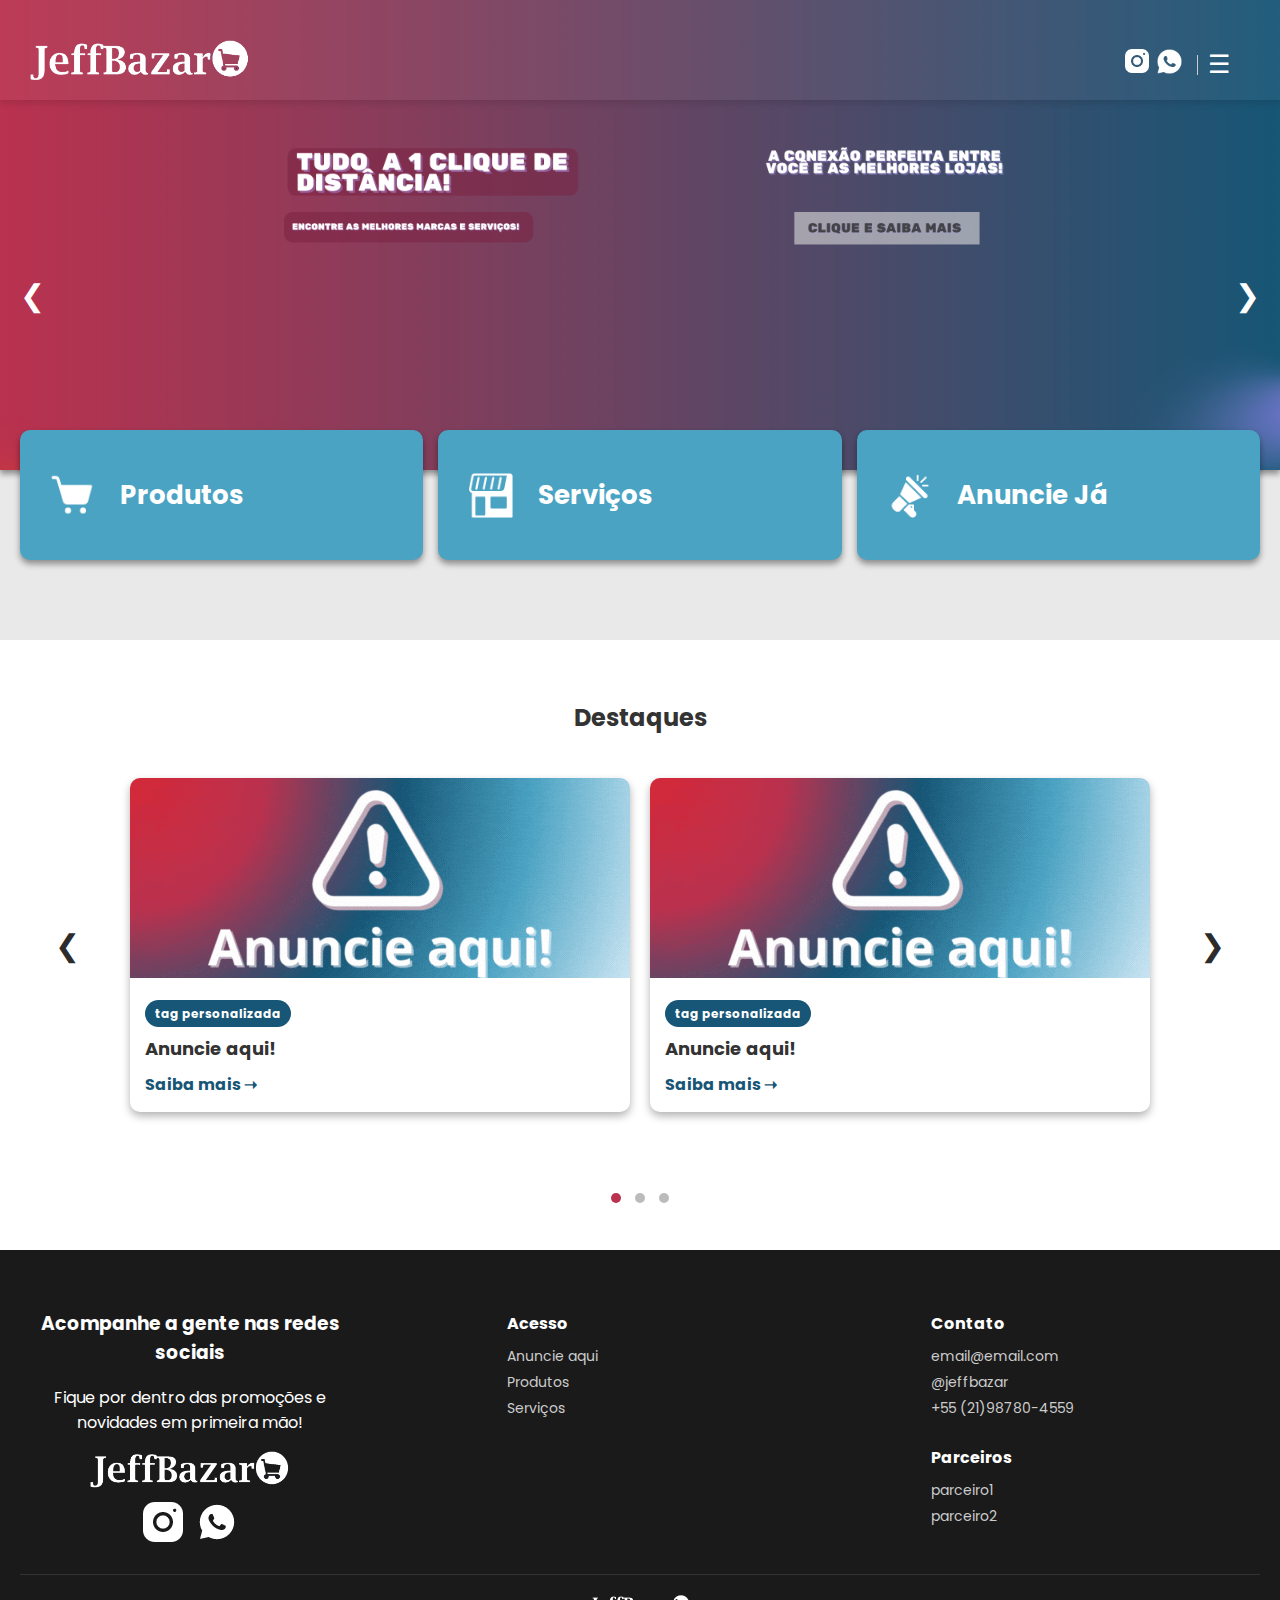
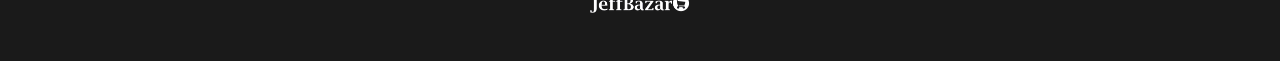
<file: index.html>
<!DOCTYPE html>
<html lang="pt-br">
<head>
    <!-- Configuração de codificação e responsividade -->
    <meta charset="UTF-8">
    <meta name="viewport" content="width=device-width, initial-scale=1.0">
    <title>Landing Page - Jeff Bazar</title>

    <!-- Link para o CSS externo -->
    <link rel="stylesheet" href="style.css">

    <!-- Fonte Poppins do Google Fonts -->
    <link href="https://fonts.googleapis.com/css2?family=Poppins:wght@300;400;500;600;700&display=swap" rel="stylesheet">

    <!-- Script JavaScript carregado de forma assíncrona (após o HTML) -->
    <script defer src="script.js"></script>
</head>
<body>

    <!-- Menu lateral (sidebar) -->
    <div class="sidebar" id="sidebar">
        <img src="imagens/logo.png" alt="Plaza Logo" style="width: 150px; height: auto;">
        <h2>Menu</h2>

        <!-- Botão para fechar o menu lateral -->
        <button class="close-btn" onclick="toggleSidebar()">✖</button>

        <!-- Links do menu lateral -->
        <ul>
            <li><a href="produtos.html">Produtos</a></li>
            <li><a href="servicos.html">Serviços</a></li>
            <li><a href="https://wa.me/5521987804559" target="_blank">Anuncie Aqui</a></li>
        </ul>
    </div>

    <!-- Cabeçalho principal com logo, redes sociais e botão de menu -->
    <header>
        <div class="transparent">
            <div class="header-container">
                <!-- Logo do topo -->
                <div class="logo">
                    <img class="logo1" src="imagens/logobranca.png" alt="Plaza Logo">
                </div>

                <!-- Ícones do topo (Instagram, WhatsApp, Menu) -->
                <div class="header-icons">
                    <a href="https://www.instagram.com/" target="_blank">
                        <img src="imagens/Instagram.png" alt="Instagram" class="icon-header" style="width: 30px; height: 30px;">
                    </a>
                    <a href="https://wa.me/5521987804559" target="_blank">
                        <img src="imagens/WhatsApp.png" alt="WhatsApp" class="icon-header" style="width: 35px; height: 35px;">
                    </a>
                    <div class="divider"></div>
                    <span class="menu-icon" onclick="toggleSidebar()">☰</span>
                </div> 
            </div>
        </div>

        <!-- Banner com carrossel de imagens -->
        <div id="banner-container">
            <section id="banner">
                <div class="carousel">
                    <!-- Botão anterior -->
                    <button class="prev">&#10094;</button>

                    <!-- Slides do banner -->
                    <div class="slide active">
                        <img src="imagens/banner1.png">
                    </div>
                    <div class="slide">
                        <img src="imagens/banner2.png">
                    </div>
                    <div class="slide">
                        <img src="imagens/banner3.png">
                    </div>

                    <!-- Botão próximo -->
                    <button class="next">&#10095;</button>
                </div>
            </section>
        </div>    
    </header>  

    <!-- Conteúdo principal -->
    <main>
        <!-- (Espaço reservado para clima, se for usar JavaScript futuramente) -->
        <section id="weather-status"></section>

        <!-- Seção com links rápidos para páginas -->
        <section id="quick-links">            
            <a href="produtos.html" class="link-card">
                <img src="imagens/Shopping Cart.png" alt="Produtos" class="icon-quick-links">
                <span class="link-text">Produtos</span>
            </a>
            
            <a href="servicos.html" class="link-card">
                <img src="imagens/Shop.png" alt="Serviços" class="icon-quick-links">
                <span class="link-text">Serviços</span>
            </a>
            
            <a href="https://wa.me/5521987804559" class="link-card" target="_blank">
                <img src="imagens/Speaker.png" alt="Anuncie Já" class="icon-quick-links">
                <span class="link-text">Anuncie Já</span>
            </a>
        </section>
    </main>

    <!-- Seção de destaques (ex: promoções ou campanhas) -->
    <section id="highlights">
        <h2>Destaques</h2>
      
        <div class="highlights-container">
          <!-- Botão anterior -->
          <button class="prev-highlights">&#10094;</button>
      
          <!-- Slide 1 -->
          <div class="highlight-slide active">
            <div class="highlight-card">
              <img src="imagens/anuncie.gif" alt="Promoção 1">
              <div class="highlight-info">
                <span class="tag">tag personalizada</span>
                <h3>Anuncie aqui!</h3>
                <a href="#">Saiba mais ➝</a>
              </div>
            </div>
      
            <div class="highlight-card">
              <img src="imagens/anuncie.gif" alt="Promoção 2">
              <div class="highlight-info">
                <span class="tag">tag personalizada</span>
                <h3>Anuncie aqui!</h3>
                <a href="#">Saiba mais ➝</a>
              </div>
            </div>
          </div>
      
          <!-- Slide 2 -->
          <div class="highlight-slide">
            <div class="highlight-card">
              <img src="imagens/anuncie.gif" alt="Benefícios">
              <div class="highlight-info">
                <span class="tag">tag personalizada</span>
                <h3>Anuncie aqui!</h3>
                <a href="#">Saiba mais ➝</a>
              </div>
            </div>
      
            <div class="highlight-card">
              <img src="imagens/anuncie.gif" alt="JBL Promoção">
              <div class="highlight-info">
                <span class="tag">tag personalizada</span>
                <h3>Anuncie aqui!</h3>
                <a href="#">Saiba mais ➝</a>
              </div>
            </div>
          </div>
      
          <!-- Slide 3 -->
          <div class="highlight-slide">
            <div class="highlight-card">
              <img src="imagens/anuncie.gif" alt="JBL Promoção">
              <div class="highlight-info">
                <span class="tag">tag personalizada</span>
                <h3>Anuncie aqui!</h3>
                <a href="#">Saiba mais ➝</a>
              </div>
            </div>
      
            <div class="highlight-card">
              <img src="imagens/anuncie.gif" alt="JBL Promoção">
              <div class="highlight-info">
                <span class="tag">tag personalizada</span>
                <h3>Anuncie aqui!</h3>
                <a href="#">Saiba mais ➝</a>
              </div>
            </div>
          </div>
      
          <!-- Botão próximo -->
          <button class="next-highlights">&#10095;</button>
        </div>
      
        <!-- Dots de navegação -->
        <div class="dots-container">
          <span class="dot active"></span>
          <span class="dot"></span>
          <span class="dot"></span>
        </div>
      </section>
      
    
    <!-- Rodapé do site -->
    <footer>
        <div class="footer-container">

            <!-- Coluna com redes sociais -->
            <div class="footer-social">
                <h3>Acompanhe a gente nas redes sociais</h3>
                <p>Fique por dentro das promoções e novidades em primeira mão!</p>
                <div class="social-icons">
                    <img src="imagens/logobranca.png" alt="logo"><br>
                    <img src="imagens/Instagram.png" alt="Instagram" style="width: 50px; height: 50px;">
                    <img src="imagens/WhatsApp.png" alt="TikTok" style="width: 50px; height: 50px;">
                </div>
            </div>

            <!-- Coluna com links úteis -->
            <div class="footer-links">
                <div class="column">
                    <h4>Acesso</h4>
                    <a href="https://wa.me/5521987804559"  target="_blank">Anuncie aqui</a>
                    <a href="produtos.html">Produtos</a>
                    <a href="servicos.html">Serviços</a>
                    <a href="#"></a>
                </div>

                <div class="column">
                    <h4>Contato</h4> 
                    <a href="#">email@email.com</a>
                    <a href="#">@jeffbazar</a>
                    <a href="#">+55 (21)98780-4559</a>

                    <h4>Parceiros</h4>
                    <a href="#">parceiro1</a>
                    <a href="#">parceiro2</a>
                </div>
            </div>
        </div>

        <!-- Base do rodapé com logo da empresa -->
        <div class="footer-bottom">
            <img src="imagens/logobranca.png" alt="Allos Logo">
        </div>
    </footer>
    
</body>
</html>
</file>
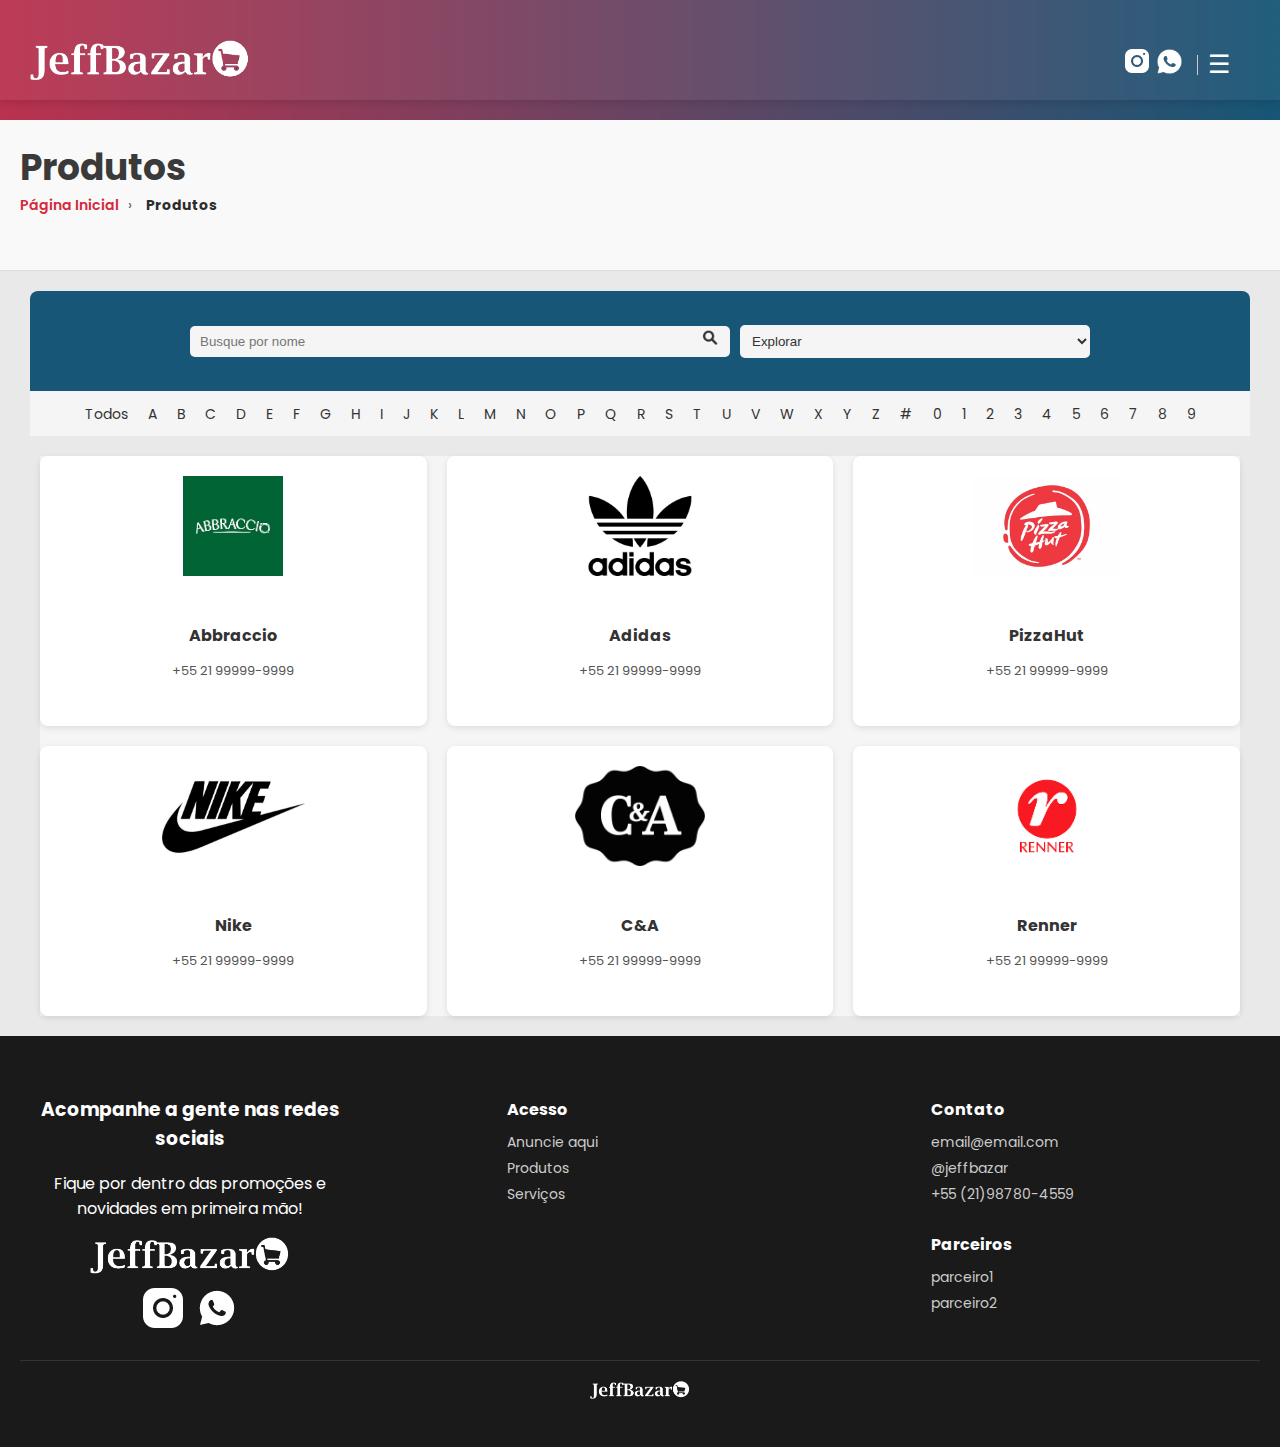
<file: produtos.html>
<!DOCTYPE html>
<html lang="pt-br">
<head>
    <!-- Metadados da página -->
    <meta charset="UTF-8">
    <meta name="viewport" content="width=device-width, initial-scale=1.0">
    <title>Landing Page - Jeff Bazar</title>

    <!-- Importação de CSS e fontes -->
    <link rel="stylesheet" href="style.css">
    <link href="https://fonts.googleapis.com/css2?family=Poppins:wght@300;400;500;600;700&display=swap" rel="stylesheet">

    <!-- Script JS adicionado com defer para carregar após o HTML -->
    <script defer src="script.js"></script>
</head>
<body>

  <!-- Sidebar lateral com menu e botão de fechar -->
  <div class="sidebar" id="sidebar">
    <img  src="imagens/logo.png" alt="Plaza Logo" style="width: 150px; height: auto;">
    <h2>Menu</h2>
    <button class="close-btn" onclick="toggleSidebar()">✖</button>
    <ul>
        <li><a href="produtos.html">Produtos</a></li>
        <li><a href="servicos.html">Serviços</a></li>
        <li><a href="https://wa.me/5521987804559">Anuncie Aqui</a></li>
    </ul>
  </div>

  <!-- Início do cabeçalho com logo, ícones e menu -->
  <div class="header2">
    <div class="transparent">
        <div class="header-container">
            <div class="logo">
              <a href="index.html">
                <img class="logo1" src="imagens/logobranca.png" alt="Plaza Logo">
              </a>              
            </div>
            <div class="header-icons">
              <!-- Ícones de redes sociais -->
              <a href="https://www.instagram.com/" target="_blank">
                <img src="imagens/Instagram.png" alt="Instagram" class="icon-header" style="width: 30px; height: 30px;">
              </a>
              <a href="https://wa.me/5521987804559" target="_blank">
                <img src="imagens/WhatsApp.png" alt="WhatsApp" class="icon-header" style="width: 35px; height: 35px;">
              </a>
              <div class="divider"></div>
              <!-- Botão do menu lateral -->
              <span class="menu-icon" onclick="toggleSidebar()">☰</span>
            </div> 
        </div>
    </div> 
  </div>

  <!-- Breadcrumb / Caminho de navegação -->
  <div class="breadcrumb-section">
    <nav class="breadcrumb">
      <h1 class="page-title">Produtos</h1>
      <a href="index.html">Página Inicial</a> <span>›</span> <span class="active">Produtos</span>
    </nav>
  </div>
  
  <!-- Seção de filtros: busca e categorias -->
  <section class="lojas-filtro">
    <div class="container">
      <div class="dark-box">
        <div class="filtros">
          <!-- Campo de busca -->
          <div class="input-busca">
            <input id="searchInput" type="text" placeholder="Busque por nome" />
            <span class="icone-busca"><img src="imagens/lupa.png" alt="Buscar" style="width: 20px; height: 20px;"></span>
          </div>

          <!-- Filtro por canal -->
          <div class="select-canal">
            <select id="canalSelect">
              <!-- Adicione aqui os setores pro filtro -->
              <option value="">Explorar</option>
              <option value="esporte">Esporte e Lazer</option>
              <option value="comida">Alimentação</option>
              <option value="roupa">Moda</option>
            </select>
          </div>
        </div>
      </div>

      <!-- Filtro por letras -->
      <div class="letras-filtro">
        <span data-letter="*">Todos</span>
        <span data-letter="A">A</span>
        <span data-letter="B">B</span>
        <span data-letter="C">C</span>
        <span data-letter="D">D</span>
        <span data-letter="E">E</span>
        <span data-letter="F">F</span>
        <span data-letter="G">G</span>
        <span data-letter="H">H</span>
        <span data-letter="I">I</span>
        <span data-letter="J">J</span>
        <span data-letter="K">K</span>
        <span data-letter="L">L</span>
        <span data-letter="M">M</span>
        <span data-letter="N">N</span>
        <span data-letter="O">O</span>
        <span data-letter="P">P</span>
        <span data-letter="Q">Q</span>
        <span data-letter="R">R</span>
        <span data-letter="S">S</span>
        <span data-letter="T">T</span>
        <span data-letter="U">U</span>
        <span data-letter="V">V</span>
        <span data-letter="W">W</span>
        <span data-letter="X">X</span>
        <span data-letter="Y">Y</span>
        <span data-letter="Z">Z</span>
        <span data-letter="#">#</span>
        <span data-letter="0">0</span>
        <span data-letter="1">1</span>
        <span data-letter="2">2</span>
        <span data-letter="3">3</span>
        <span data-letter="4">4</span>
        <span data-letter="5">5</span>
        <span data-letter="6">6</span>
        <span data-letter="7">7</span>
        <span data-letter="8">8</span>
        <span data-letter="9">9</span>
      </div>
    </div> 
  </section>
  
  <!-- Grade de lojas (cards de empresas) -->
  <section class="store-grid" id="storeGrid">

    <!-- Cada loja como link clicável com dados para filtro, para alterar mude o href para o link desejado , 
     o data-name para a o nome da loja , e o data-canal para o filtro de setores -->
    
    <a href="https://www.abbraccio.com.br/" class="store-card" data-name="Abbraccio" data-canal="comida" target="_blank">
      <img src="imagens/abbraccio.png" alt="Abbraccio">
      <h3>Abbraccio</h3>
      <p class="decricao">+55 21 99999-9999</p>
    </a>


    <a href="https://www.adidas.com.br" class="store-card" data-name="Adidas" data-canal="esporte" target="_blank">
      <img src="imagens/adidas.jpeg" alt="Adidas">
      <h3>Adidas</h3>
      <p class="decricao">+55 21 99999-9999</p>
    </a>


    <a href="https://www.pizzahut.com.br" class="store-card" data-name="PizzaHut" data-canal="comida" target="_blank">
      <img src="imagens/pizza-hut.jpg" alt="PizzaHut">
      <h3>PizzaHut</h3>
      <p class="decricao">+55 21 99999-9999</p>
    </a>


    <a href="https://www.nike.com.br" class="store-card" data-name="Nike" data-canal="esporte" target="_blank">
      <img src="imagens/nike.jpg" alt="Nike">
      <h3>Nike</h3>
      <p class="decricao">+55 21 99999-9999</p>
    </a>


    <a href="https://www.cea.com.br" class="store-card" data-name="Cea" data-canal="roupa" target="_blank">
      <img src="imagens/cea.png" alt="C&A">
      <h3>C&A</h3>
      <p class="decricao">+55 21 99999-9999</p>
    </a>


    <a href="https://www.lojasrenner.com.br" class="store-card" data-name="Renner" data-canal="roupa" target="_blank">
      <img src="imagens/renner.png" alt="Renner">
      <h3>Renner</h3>
      <p class="decricao">+55 21 99999-9999</p>
    </a>
 
  </section>
  
  <!-- Rodapé com informações e redes sociais -->
  <footer>
    <div class="footer-container">
        <div class="footer-social">
            <h3>Acompanhe a gente nas redes sociais</h3>
            <p>Fique por dentro das promoções e novidades em primeira mão!</p>
            <div class="social-icons">
                <img src="imagens/logobranca.png" alt="logo"><br>
                <img src="imagens/Instagram.png" alt="Instagram" style="width: 50px; height: 50px;">
                <img src="imagens/WhatsApp.png" alt="TikTok" style="width: 50px; height: 50px;">
            </div>
        </div>

        <div class="footer-links">
            <div class="column">
              <h4>Acesso</h4>
              <a href="https://wa.me/5521987804559 "  target="_blank">Anuncie aqui</a>
              <a href="produtos.html">Produtos</a>
              <a href="servicos.html">Serviços</a>
              <a href="#"></a>
         </div>
            <div class="column">
                <h4>Contato</h4>
                <a href="#">email@email.com</a>
                <a href="#">@jeffbazar</a>
                <a href="#">+55 (21)98780-4559</a>
                <h4>Parceiros</h4>
                <a href="#">parceiro1</a>
                <a href="#">parceiro2</a>
            </div>
        </div>
    </div>

    <!-- Base do rodapé com logo -->
    <div class="footer-bottom">
        <img src="imagens/logobranca.png" alt="Allos Logo">
    </div>
  </footer>

</body>
</html>
</file>
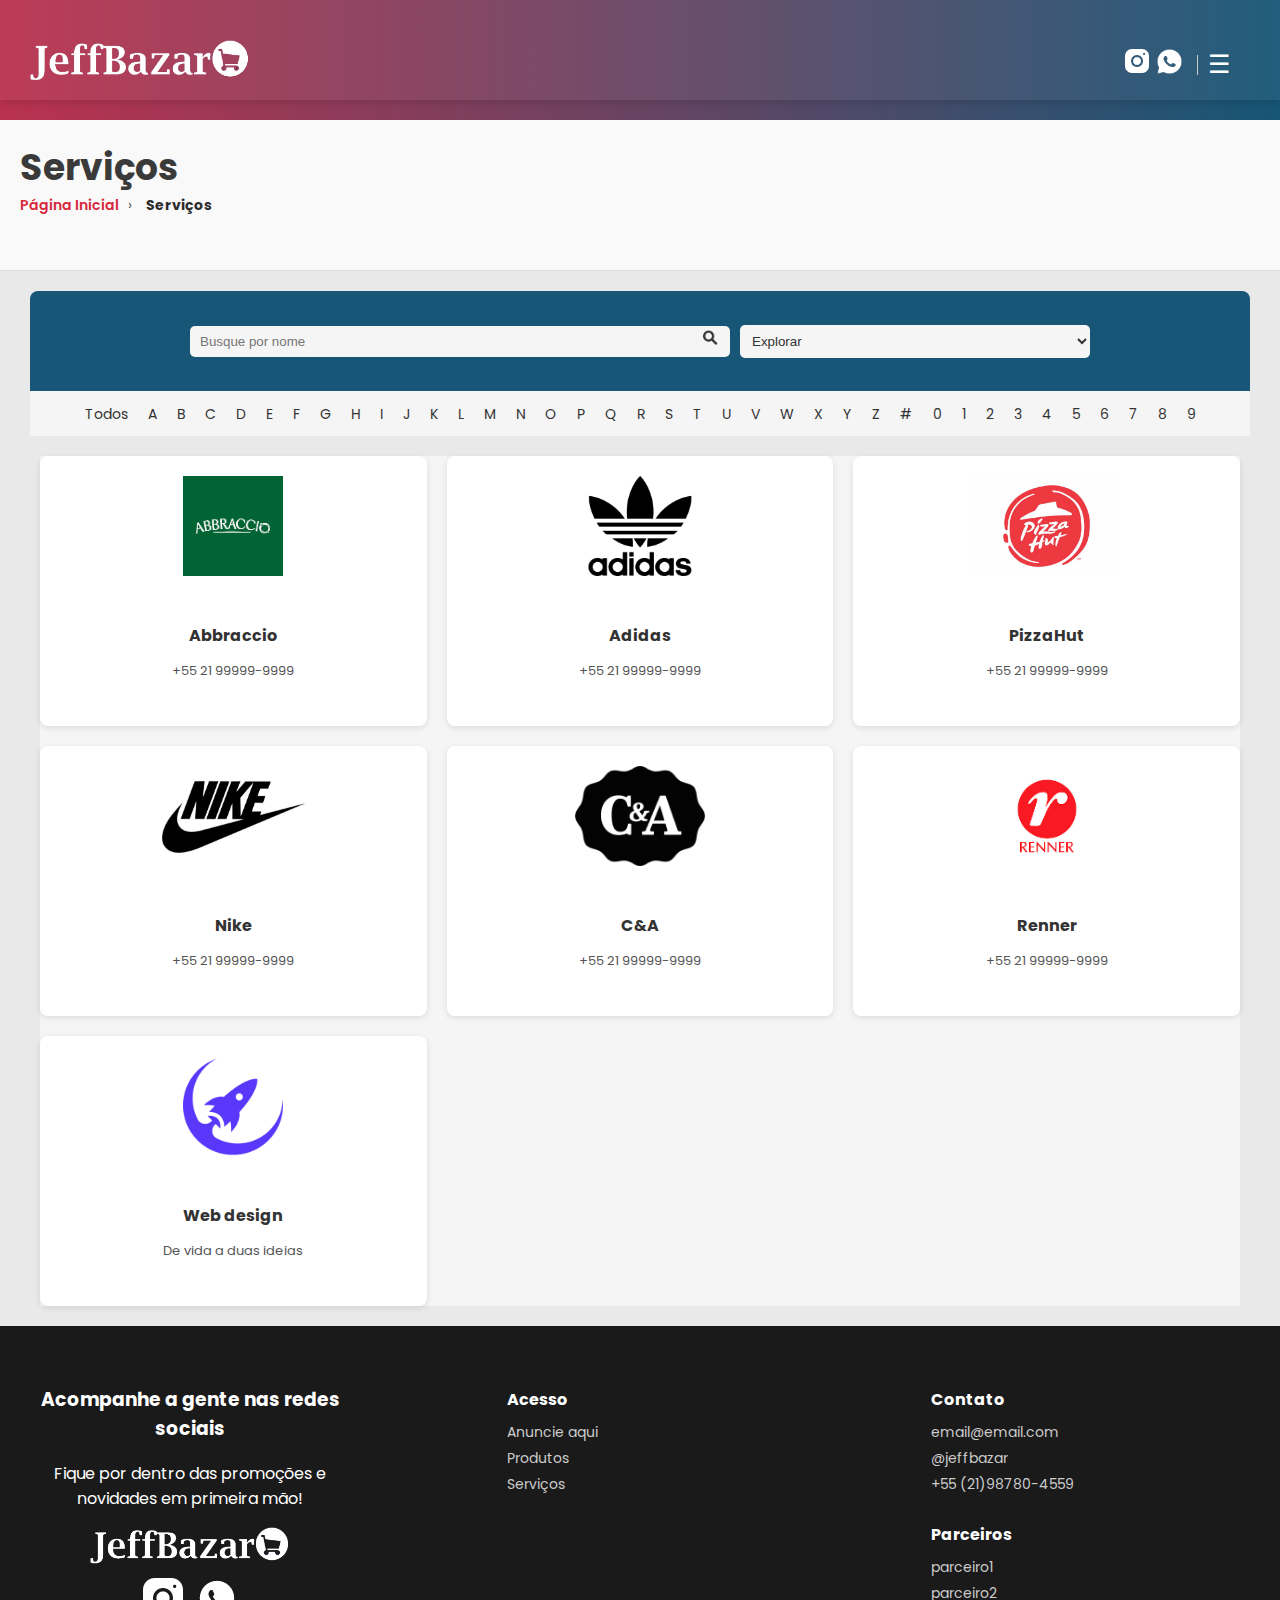
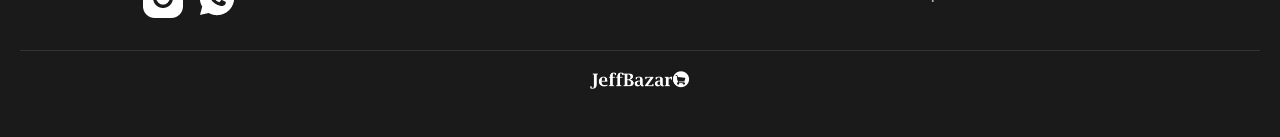
<file: servicos.html>
<!DOCTYPE html>
<html lang="pt-br">
<head>
    <!-- Configuração de codificação e viewport para responsividade -->
    <meta charset="UTF-8">
    <meta name="viewport" content="width=device-width, initial-scale=1.0">
    <title>Landing Page - Jeff Bazar</title>

    <!-- Link para o CSS principal -->
    <link rel="stylesheet" href="style.css">

    <!-- Fonte Poppins do Google Fonts -->
    <link href="https://fonts.googleapis.com/css2?family=Poppins:wght@300;400;500;600;700&display=swap" rel="stylesheet">

    <!-- Script JavaScript carregado após o HTML -->
    <script defer src="script.js"></script>
</head>
<body>

  <!-- Menu lateral (sidebar), inicialmente escondido -->
  <div class="sidebar" id="sidebar">
    <img src="imagens/logo.png" alt="Plaza Logo" style="width: 150px; height: auto;">
    <h2>Menu</h2>

    <!-- Botão para fechar o menu -->
    <button class="close-btn" onclick="toggleSidebar()">✖</button>

    <!-- Links do menu lateral -->
    <ul>
        <li><a href="produtos.html">Produtos</a></li>
        <li><a href="servicos.html">Serviços</a></li>
        <li><a href="https://wa.me/5521987804559">Anuncie Aqui</a></li>
    </ul>
  </div>

  <!-- Cabeçalho do site -->
  <div class="header2">
    <div class="transparent">
      <div class="header-container">

        <!-- Logo com link para a home -->
        <div class="logo">
          <a href="index.html">
            <img class="logo1" src="imagens/logobranca.png" alt="Plaza Logo">
          </a>
        </div>

        <!-- Ícones de redes sociais e menu -->
        <div class="header-icons">
          <a href="https://www.instagram.com/" target="_blank">
            <img src="imagens/Instagram.png" alt="Instagram" class="icon-header" style="width: 30px; height: 30px;">
          </a>
          <a href="https://wa.me/5521987804559" target="_blank">
            <img src="imagens/WhatsApp.png" alt="WhatsApp" class="icon-header" style="width: 35px; height: 35px;">
          </a>

          <!-- Divisor visual e botão de menu -->
          <div class="divider"></div>
          <span class="menu-icon" onclick="toggleSidebar()">☰</span>
        </div>
      </div>
    </div>
  </div>

  <!-- Caminho de navegação (breadcrumb) -->
  <div class="breadcrumb-section">
    <nav class="breadcrumb">
      <h1 class="page-title">Serviços</h1>
      <a href="index.html">Página Inicial</a> <span>›</span> <span class="active">Serviços</span>
    </nav>
  </div>

  <!-- Seção com filtros de busca -->
  <section class="lojas-filtro">
    <div class="container">
      <div class="dark-box">
        <div class="filtros">

          <!-- Campo de busca por texto -->
          <div class="input-busca">
            <input id="searchInput" type="text" placeholder="Busque por nome" />
            <span class="icone-busca"><img src="imagens/lupa.png" alt="Buscar" style="width: 20px; height: 20px;"></span>
          </div>

          <!-- Seleção por categoria (canal) -->
          <div class="select-canal">
            <!-- Adicione aqui os setores pro filtro, value é a tag pro filtro -->
            <select id="canalSelect">
              <option value="">Explorar</option>
              <option value="esporte">Esporte e Lazer</option>
              <option value="comida">Alimentação</option>
              <option value="roupa">Moda</option>
              <option value="tec">Tecnologia</option>
            </select>
          </div>
        </div>
      </div>

      <!-- Filtro por letra inicial -->
      <div class="letras-filtro">
        <span data-letter="*">Todos</span>
        <span data-letter="A">A</span>
        <span data-letter="B">B</span>
        <span data-letter="C">C</span>
        <span data-letter="D">D</span>
        <span data-letter="E">E</span>
        <span data-letter="F">F</span>
        <span data-letter="G">G</span>
        <span data-letter="H">H</span>
        <span data-letter="I">I</span>
        <span data-letter="J">J</span>
        <span data-letter="K">K</span>
        <span data-letter="L">L</span>
        <span data-letter="M">M</span>
        <span data-letter="N">N</span>
        <span data-letter="O">O</span>
        <span data-letter="P">P</span>
        <span data-letter="Q">Q</span>
        <span data-letter="R">R</span>
        <span data-letter="S">S</span>
        <span data-letter="T">T</span>
        <span data-letter="U">U</span>
        <span data-letter="V">V</span>
        <span data-letter="W">W</span>
        <span data-letter="X">X</span>
        <span data-letter="Y">Y</span>
        <span data-letter="Z">Z</span>
        <span data-letter="#">#</span>
        <span data-letter="0">0</span>
        <span data-letter="1">1</span>
        <span data-letter="2">2</span>
        <span data-letter="3">3</span>
        <span data-letter="4">4</span>
        <span data-letter="5">5</span>
        <span data-letter="6">6</span>
        <span data-letter="7">7</span>
        <span data-letter="8">8</span>
        <span data-letter="9">9</span>
      </div>
    </div>
  </section>

  <!-- Lista de lojas em formato de grade -->
  <section class="store-grid" id="storeGrid">

 <!-- Cada loja como link clicável com dados para filtro, para alterar mude o href para o link desejado , 
     o data-name para a o nome da loja , e o data-canal para o filtro de setores -->

    <a href="https://www.abbraccio.com.br/" class="store-card" data-name="Abbraccio" data-canal="comida" target="_blank">
      <img src="imagens/abbraccio.png" alt="Abbraccio">
      <h3>Abbraccio</h3>
      <p class="decricao">+55 21 99999-9999</p>
    </a>

    <a href="https://www.adidas.com.br" class="store-card" data-name="Adidas" data-canal="esporte" target="_blank">
      <img src="imagens/adidas.jpeg" alt="Adidas">
      <h3>Adidas</h3>
      <p class="decricao">+55 21 99999-9999</p>
    </a>

    <a href="https://www.pizzahut.com.br" class="store-card" data-name="PizzaHut" data-canal="comida" target="_blank">
      <img src="imagens/pizza-hut.jpg" alt="PizzaHut">
      <h3>PizzaHut</h3>
      <p class="decricao">+55 21 99999-9999</p>
    </a>

    <a href="https://www.nike.com.br" class="store-card" data-name="Nike" data-canal="esporte" target="_blank">
      <img src="imagens/nike.jpg" alt="Nike">
      <h3>Nike</h3>
      <p class="decricao">+55 21 99999-9999</p>
    </a>

    <a href="https://www.cea.com.br" class="store-card" data-name="Cea" data-canal="roupa" target="_blank">
      <img src="imagens/cea.png" alt="C&A">
      <h3>C&A</h3>
      <p class="decricao">+55 21 99999-9999</p>
    </a>

    <a href="https://www.lojasrenner.com.br" class="store-card" data-name="Renner" data-canal="roupa" target="_blank">
      <img src="imagens/renner.png" alt="Renner">
      <h3>Renner</h3>
      <p class="decricao">+55 21 99999-9999</p>
    </a>

    <a href="https://wa.me/5521987778724" class="store-card" data-name="Webdev" data-canal="tec" target="_blank">
      <img src="imagens/webdev.png" alt="Webdev">
      <h3>Web design</h3>
      <p class="decricao">De vida a duas ideias</p>
    </a>


  </section>

  <!-- Rodapé da página -->
  <footer>
    <div class="footer-container">

      <!-- Coluna com redes sociais -->
      <div class="footer-social">
        <h3>Acompanhe a gente nas redes sociais</h3>
        <p>Fique por dentro das promoções e novidades em primeira mão!</p>
        <div class="social-icons">
          <img src="imagens/logobranca.png" alt="logo"><br>
          <img src="imagens/Instagram.png" alt="Instagram" style="width: 50px; height: 50px;">
          <img src="imagens/WhatsApp.png" alt="TikTok" style="width: 50px; height: 50px;">
        </div>
      </div>

      <!-- Colunas com links de navegação e contato -->
      <div class="footer-links">
        <div class="column">
          <h4>Acesso</h4>
          <a href="https://wa.me/5521987804559"  target="_blank">Anuncie aqui</a>
          <a href="produtos.html">Produtos</a>
          <a href="servicos.html">Serviços</a>
          <a href="#"></a>
        </div>
        <div class="column">
          <h4>Contato</h4>
          <a href="#">email@email.com</a>
          <a href="#">@jeffbazar</a>
          <a href="#">+55 (21)98780-4559</a>
          <h4>Parceiros</h4>
          <a href="#">parceiro1</a>
          <a href="#">parceiro2</a>
        </div>
      </div>
    </div>

    <!-- Rodapé final com logo -->
    <div class="footer-bottom">
      <img src="imagens/logobranca.png" alt="Allos Logo">
    </div>
  </footer>

</body>
</html>
</file>
<file: style.css>
body {
    font-family: 'Poppins', sans-serif;
    margin: 0;
    padding: 0;
    background-color: #e9e9e9;
    color: #333;
    display: flex;
    flex-direction: column;
    min-height: 100vh;
    width: 100%;
}
main {
    flex: 1;
}

.sidebar {
    position: fixed;
    right: -400px; 
    top: 0;
    width: 300px;
    height: 100%;
    background:white; 
    color: #1f1f1f;
    box-shadow: -2px 0px 10px rgba(0, 0, 0, 0.5);
    padding: 20px;
    transition: right 0.4s ease-in-out; 
    z-index: 9999; 
}

.sidebar.active {
    right: 0;
}

/* Botão de fechar */
.close-btn {
    position: absolute;
    top: 10px;
    right: 15px;
    background: none;
    border: none;
    color: #175676;
    font-size: 20px;
    cursor: pointer;
}

/* Título do menu */
.sidebar h2 {
    margin-bottom: 20px;
}

/* Lista de links */
.sidebar ul {
    list-style: none;
    padding: 0;
}

.sidebar ul li {
    margin: 15px 0;
}

.sidebar ul li a {
    color: #1f1f1f;
    text-decoration: none;
    display: block;
    padding: 10px;
    background: rgba(75, 163, 195, 0.0);
    border-radius: 5px;
    transition: background 0.3s;
}

.sidebar ul li a:hover {
    background: #4BA3C3;
    color:white;
}

.sidebar img{
    margin-bottom: 20px;
}

/* Botão de abrir menu */
.menu-toggle {
    position: fixed;
    right: 15px;
    top: 15px;
    background: none;
    border: none;
    color: white;
    font-size: 24px;
    cursor: pointer;
    z-index: 10000; /* Garante que fica por cima */
}


.transparent{
    background-color:rgba(255, 255, 255, 0.05) ;
    box-shadow: 0px 4px 6px rgba(0, 0, 0, 0.1);
    width: 100%;
    margin: 0 auto;
    height: 100px;
}


header {
    background: rgb(255, 255, 255);
    box-shadow: 0px 4px 6px rgba(0, 0, 0, 0.4);
    background-image: url('imagens/fundo.png');
    background-size: cover;
    background-position: center;
    height: 500px;
    width: auto;
}


.header-container {
    display: flex;
    justify-content: space-between;
    align-items: center;
    width: 100%;
    max-width: 1200px;
    height: 100px;
    overflow: hidden;
    min-width: 320px;
    margin: 0 auto;
}
    

.header-icons {
  display: flex;
  align-items: center;
  margin-left: auto; /* empurra a div para o canto direito */
  
}


.header-icons span {
    cursor: pointer;
    font-size: 25px;
    color: white;
}


.divider {
    height: 20px;
    width: 1px;
    background: #ccc;
    margin: 0 10px;
}

.logo1 {
    max-width: 280px; /* Reduz o tamanho da logo */
    height: auto;
    align-self: center;
}

/* Banner */
#banner-container {
    width: 100%;
    display: flex;
    justify-content: center;
    align-items: center;
    flex-direction: column;
    margin-top: 20px;
    overflow: hidden;
}

#banner {
    position: relative;
    width: 100%;
    height: 350px;
    overflow: hidden;
    display: flex;
    justify-content: center;
    align-items: center;
}

.carousel {
    display: flex;
    align-items: center;
    position: relative;
    width: 100%;
    height: 100%;
    overflow: hidden;
}

.slide {
    display: none;
    width: 100%;
    height: 100%;
    text-align: center;
    position: absolute;
    opacity: 0;
    transition: opacity 1s ease-in-out;
}

.slide.active {
    display: block;
    opacity: 1;
}

.slide img {
    width: 60%;
    height: auto;
}

.banner-text {
    position: absolute;
    top: 50%;
    left: 50%;
    transform: translate(-50%, -50%);
    background: rgba(0,0,0,0.7);
    color: white;
    padding: 20px;
    text-align: center;  
    border-radius: 5px;
}

.cta {
    background: red;
    color: white;
    padding: 10px 20px;
    border: none;
    cursor: pointer;
    margin-top: 10px;
    font-size: 16px;
    border-radius: 5px;
}

.prev, .next {
    position: absolute;
    top: 50%;
    transform: translateY(-50%);
    background: rgba(175, 175, 175, 0.0);
    color: white;
    padding: 10px;
    cursor: pointer;
    border: none;
    z-index: 10;
    font-size: 30px;
}

.prev { left: 10px; }
.next { right: 10px; }

/* Links rápidos */
#quick-links {
    display: flex;
    justify-content: center;
    gap: 15px;
    padding: 20px;
    position: relative;
    top: -60px;
}

.link-card {
    background: #4BA3C3;
    color: white;
    padding: 15px;
    text-align: left;
    border-radius: 10px;
    font-size: 26px;
    cursor: pointer;
    width: 400px;
    height: 100px;
    display: flex;
    flex-direction: row;
    align-items: center;
    justify-content: flex-start;
    gap: 25px;
    box-shadow: 0px 4px 6px rgba(0, 0, 0, 0.4);
    text-decoration: none;
}

.link-card img {
    width: 45px;
    height: 45px;
    margin-left: 15px;
}

.link-text {
    font-weight: bold;
}


.link-card:hover {
    background: #1e3f7b;
}

.icon {
    font-size: 24px;
    filter: grayscale(1) contrast(2);
    opacity: 0.8;
}

/* Seção de destaques */
#highlights {
    text-align: center;
    padding: 40px 20px;
    background-color: #fff;
}

.highlights-container {
    display: flex;
    align-items: center;
    gap: 125px;
    position: relative;
    overflow: hidden;
    height: 380px;
    margin: 0 auto;
    max-width: 1200px;
}

.highlight-slide {
  display: none;
  opacity: 0;
  transition: transform 0.4s ease-in-out, opacity 0.3s ease;
  justify-content: center;
  gap: 20px;
  margin: 0  auto;
}

.highlight-slide.active {
  display: flex;
  opacity: 1;
}

.highlight-card {
    background: white;
    border-radius: 10px;
    overflow: hidden;
    width: 68%;
    box-shadow: 0 4px 8px rgba(0, 0, 0, 0.3);
    height: auto;
    margin: 0 auto;
}

.highlight-card:hover {
  transform: translateY(-5px);
}

.highlight-card img {
    width: 100%;
    height: auto;
}

.highlight-info {
    padding: 15px;
    text-align: left;
}

.highlight-info .tag {
    background: #175676;
    color: white;
    font-size: 12px;
    padding: 5px 10px;
    border-radius: 15px;
    font-weight: bold;

}

.highlight-info h3 {
    font-size: 18px;
    margin: 10px 0;
}

.highlight-info a {
    text-decoration: none;
    color: #175676;
    font-weight: bold;
}

/* Botões de navegação */
.prev-highlights, .next-highlights {
  position: absolute;
  top: 50%;
  transform: translateY(-50%);
  background: rgba(175, 175, 175, 0.0);
  color: rgb(44, 44, 44);
  padding: 5px;
  cursor: pointer;
  border: none;
  z-index: 10;
  font-size: 30px;
}

.prev-highlights { left: 10px; }
.next-highlights { right: 10px; }

/* Indicadores de rolagem */
.dots-container {
    margin-top: 50px;
}

.dot {
    height: 10px;
    width: 10px;
    margin: 0 5px;
    background-color: #bbb;
    border-radius: 50%;
    display: inline-block;
    cursor: pointer;
}

.dot.active {
    background-color: #BA324F;
}

/* Footer */
footer {
    background-color: #1a1a1a;
    color: white;
    padding: 40px 20px;
    text-align: center;
}

.footer-container {
    display: flex;
    flex-wrap: wrap;
    justify-content: space-between;
    max-width: 1200px;
    margin: 0 auto;
}

.footer-social {
    text-align: center;
    max-width: 300px;
}

.footer-social .social-icons img {
    max-width: 200px; 
    cursor: pointer;
}

.footer-links {
    display: flex;
    flex: 2;
    justify-content: space-around;
}

.footer-links .column {
    display: flex;
    flex-direction: column;
    align-items: flex-start;
}

.footer-links h4 {
    color: white;
    font-weight: bold;
    margin-bottom: 10px;
}

.footer-links a {
    color: #ccc;
    text-decoration: none;
    font-size: 14px;
    margin-bottom: 5px;
}

.footer-links a:hover {
    color: white;
}

.footer-map {
    text-align: left;
    max-width: 300px;
}

.footer-map p {
    font-size: 14px;
    margin-bottom: 10px;
}

.footer-map iframe {
    width: 100%;
    height: 150px;
}

.map-button {
    background: transparent;
    border: 1px solid white;
    color: white;
    padding: 10px;
    cursor: pointer;
    margin-top: 10px;
}

.map-button:hover {
    background: white;
    color: black;
}

.footer-bottom {
    text-align: center;
    border-top: 1px solid #333;
    padding-top: 20px;
    margin-top: 20px;
}

.footer-bottom img {
    width: 100px;
}


/* Produtos e Serviços */

.header2 {
    background: rgb(255, 255, 255);
    box-shadow: 0px 4px 6px rgba(0, 0, 0, 0.4);
    background-image: url('imagens/fundo.png');
    background-size: cover;
    background-position: center;
    height: 120px;
    width: auto;
}

.breadcrumb-section {
    background-color: #f9f9f9;
    border-bottom: 1px solid #dcdcdc;
    width: 100%;
    height: 150px;
  }
  
  .breadcrumb {
    font-size: 14px;
    color: #175676;
    margin-bottom: 10px;
    padding-top: 20px;
    padding-left: 20px;
    text-align: left;
  }
  
  .breadcrumb a {
    text-decoration: none;
    color: #D62839;
    font-weight: 600;
    
  }
  
  .breadcrumb span {
    color: #555;
    margin: 0 5px;
  }
  
  .breadcrumb .active {
    color: #2c2c2c;
    font-weight: bold;
  }
  
  .page-title {
    font-size: 36px;
    color: #3a3a3a;
    font-weight: bold;
    margin: 0;
  }
  
  .letras-filtro {
  text-align: center;
  padding: 10px 0;
  color: white;
  background: none; /* remove fundo claro, se houver */
}

.filtros {
    display: flex;
    gap: 10px;
    align-items: center;
    flex-wrap: wrap; /* opcional, para quebrar em telas pequenas */
  }
  
  .input-busca {
    position: relative;
  }
  
  .input-busca input {
    padding: 8px 30px 8px 10px;
    border-radius: 5px;
    border: none;
    background-color: #f5f5f5;
    color: #333333;
    width: 500px;
  }
  
  .icone-busca {
    position: absolute;
    right: 10px;
    top: 50%;
    transform: translateY(-50%);
    pointer-events: none;
    color: rgb(0, 0, 0); /* aqui é o essencial */
    font-size: 16px; /* opcional, ajuste se quiser */
  }
  
  
  .select-canal select {
    padding: 8px;
    border-radius: 5px;
    border: none;
    background-color: #f5f5f5;
    color: #333;
    width: 350px;
  }
  

.letras-filtro {
  background-color: #f5f5f5;
  text-align: center;
  
}

.letras-filtro span {
  margin: 0 8px;
  font-size: 14px;
  color: #333;
  cursor: pointer;
}

.letras-filtro span:hover {
  color: #2c5aa0;
}
  
.container {
    width: 100%;
    max-width: 1220px;
    margin: 0 auto;
    padding-top: 20px;
    padding-bottom: 20px;
}
  
.dark-box {
    background-color: #175676;
    border-radius: 8px 8px 0 0;
    height: 100px;
    align-items: center;
    justify-content: center;
    display: flex;
}
  
.store-grid {
    display: grid;
    grid-template-columns: repeat(3, 1fr); 
    gap: 20px; 
    background-color: #f5f5f5;
    width: 100%;
    max-width: 1200px;
    margin: 0 auto;
    margin-bottom: 20px;
  }
  
  .store-card {
    padding-top: 20px;
    background: white;
    border-radius: 8px;
    text-align: center;
    box-shadow: 0 2px 6px rgba(0,0,0,0.1);
    transition: transform 0.3s ease;     
    width: 100%;
    height: 250px;           
    text-decoration: none;     
    color: inherit;            
    cursor: pointer;      
  }
  
  
  .store-card:hover {
    transform: translateY(-5px);
  }
  
  .store-card img {
    width: auto;
    height: 100px;
    margin-bottom: 15px;
  }
  
  .store-card h3 {
    font-size: 16px;
    margin: 25px 0 5px;
    color: #333;
  }
  
  .store-card .floor {
    font-size: 14px;
    color: #004aad;
    font-weight: 600;
  }
  
  .store-card .decricao {
    font-size: 13px;
    color: #555;
  }
    
  /* Responsividade para telas menores (tablet e celular) */
  @media screen and (max-width: 768px) {

    .header-container {
      flex-direction: row;
      align-items: center;
      height: auto;
      gap: 15px;
    }
  
    .logo1 {
      max-width: 100px;
    }

    header{
        height: 260px;
    }
    
    .logo{
    padding-left: 10px;
    padding-top: 40px;    
    }

    .header-icons {
      display: flex;
      align-items: center;
      margin-left: auto; /* empurra a div para o canto direito */
      padding-top: 40px;
      padding-right: 70px;
    }
  
    #banner {
      height: 150px;
    }
  
    .slide img {
      width: 100%;
    }
  
    #quick-links {
      flex-direction: column;
      align-items: center;
      top: 0;
      gap: 15px;
      padding: 20px 10px;
    }
  
    .link-card {
      width: 75%;
      height: 75%;
      height: auto;
      flex-direction: column;
      align-items: center;
      text-align: center;
      gap: 10px;
      padding: 20px;
    }
  
    .link-card img {
      width: auto;
      height: 100px;
      margin-bottom: 15px;
    }
  
    #highlights {
      padding: 130px 10px;
    }
  
    .highlights-container {
      flex-direction: column;
      height: auto;
      gap: 20px;
      height: 50%;
    }
  
    .highlight-card {
      width: 150px;
      height: 200px;
      margin: 10px;
    }
  
    .filtros {
      flex-direction: column;
      gap: 15px;
      padding: 10 15px;
    }
  
    .input-busca input,
    .select-canal select {
      width: 80%;
    }
  
    .container {
      width: 90%;
      flex-direction: column;
      align-items: center;
    }
  
      .store-card {
        width: 80%;
        margin-bottom: 20px;
        margin: 0 auto;
        padding-top: 10px;
        padding-bottom: 10px;
      }

      .store-card img {
        width: auto;
        height: 100px;
        margin-bottom: 15px;
      }
  
  
    .footer-container {
      flex-direction: column;
      align-items: center;
      gap: 30px;
      text-align: center;
    }
  
    .footer-links {
      flex-direction: column;
      align-items: center;
      gap: 20px;
    }
  
    .footer-links .column {
      align-items: center;
    }
  
    .footer-map iframe {
      height: 200px;
    }
    
    .breadcrumb-section {
        right: 10px;
      }
    

    
  }
  
  @media screen and (max-width: 1066px) {
    .header-container {
      max-width: 100%;
      height: auto;
    }
  
    header {
      height: auto;
      background-size: cover;
      background-position: center;
    }
  
    .logo1 {
      max-width: 160px;
    }

    .header-icons {
      display: flex;
      align-items: center;
      margin-left: auto; /* empurra a div para o canto direito */
      padding-top: 40px;
      padding-right: 50px;
    }
  

    .logo{
      padding-left: 30px;
      padding-top: 40px;    
    }

      .store-grid {
        display: grid;
        grid-template-columns: repeat(1, 1fr); /* duas colunas por linha */
        gap: 20px; /* espaço entre os cards */
        background-color: #f5f5f5;
        margin-bottom: 60px;
        width: 100%;
        max-width: 1200px;
        margin: 0 auto;
        padding-left: 0;
        padding-right: 0;
      }

      .breadcrumb {
        font-size: 14px;
        color: #175676;
        margin-bottom: 10px;
        padding-top: 20px;
        padding-left: 10px;
        text-align: left;
      }
      
      .link-card {
        width: 75%;
        height: 40%;
        flex-direction: row;
        align-items: center;
        text-align: center;
        gap: 10px;
      }
    
      .link-card img {
        width: auto;
        height: 40px;
        margin-bottom: 15px;
      }

      #highlights {
        padding: 10px 0px 10px 0px;
      }
    
      .highlights-container {
        flex-direction: row;
        height: auto;
        gap: 6px;
        height: 50%;
        margin: 0 auto;
      }
    
      .highlight-card {
        width: 48%;
        height: 230px;
        margin-bottom: 10px;
        margin-top: 10px;
      }

      .highlight-card img {
        width: 100%;
        height: auto;
        max-height: 150px;
    }
    
    .highlight-info {
        padding: 10px;
        text-align: left;
    }
    
    .highlight-info .tag {
        background: #175676;
        color: white;
        font-size: 11px;
        padding: 5px 10px;
        border-radius: 15px;
        font-weight: bold;
    
    }
    
    .highlight-info h3 {
        font-size: 18px;
        margin: 10px 0;
    }

   h2 {
      font-size: 25px;
      margin: 10px 0;
      text-align: left;
      padding-left: 20px;
  }
    
    .highlight-info a {
        text-decoration: none;
        color: #175676;
        font-weight: bold;
    }

    .highlight-slide {
      display: none;
      opacity: 0;
      transition: opacity 0.5s ease-in-out;
      justify-content: center;
      gap: 10px;
      margin: 0  auto;
      padding-bottom: 35px;
    }

    .prev, .next {
      position: absolute;
      top: 50%;
      transform: translateY(-50%);
      background:none;
      color: rgba(175, 175, 175, 0.3);
      padding: 10px;
      cursor: pointer;
      border: none;
      z-index: 10;
      font-size: 30px;
  }

  .prev-highlights, .next-highlights {
    position: absolute;
    top: 92%;
    transform: translateY(-50%);
    background:none;
    color: rgb(44, 44, 44);
    padding: 5px;
    cursor: pointer;
    border: none;
    z-index: 10;
    font-size: 30px;
  }

  
  }


  @media screen and (max-width: 1366px) {


    .header-container {
      max-width: 100%;
      height: auto;
    }
  
    header {
      height: auto;
      background-size: cover;
      background-position: center;
    }
  
    .logo1 {
      max-width: 220px;
    }

    .header-icons {
      display: flex;
      align-items: center;
      margin-left: auto; /* empurra a div para o canto direito */
      padding-top: 40px;
      padding-right: 50px;
    }
  

    .logo{
      padding-left: 30px;
      padding-top: 40px;    
    }



  }
</file>
